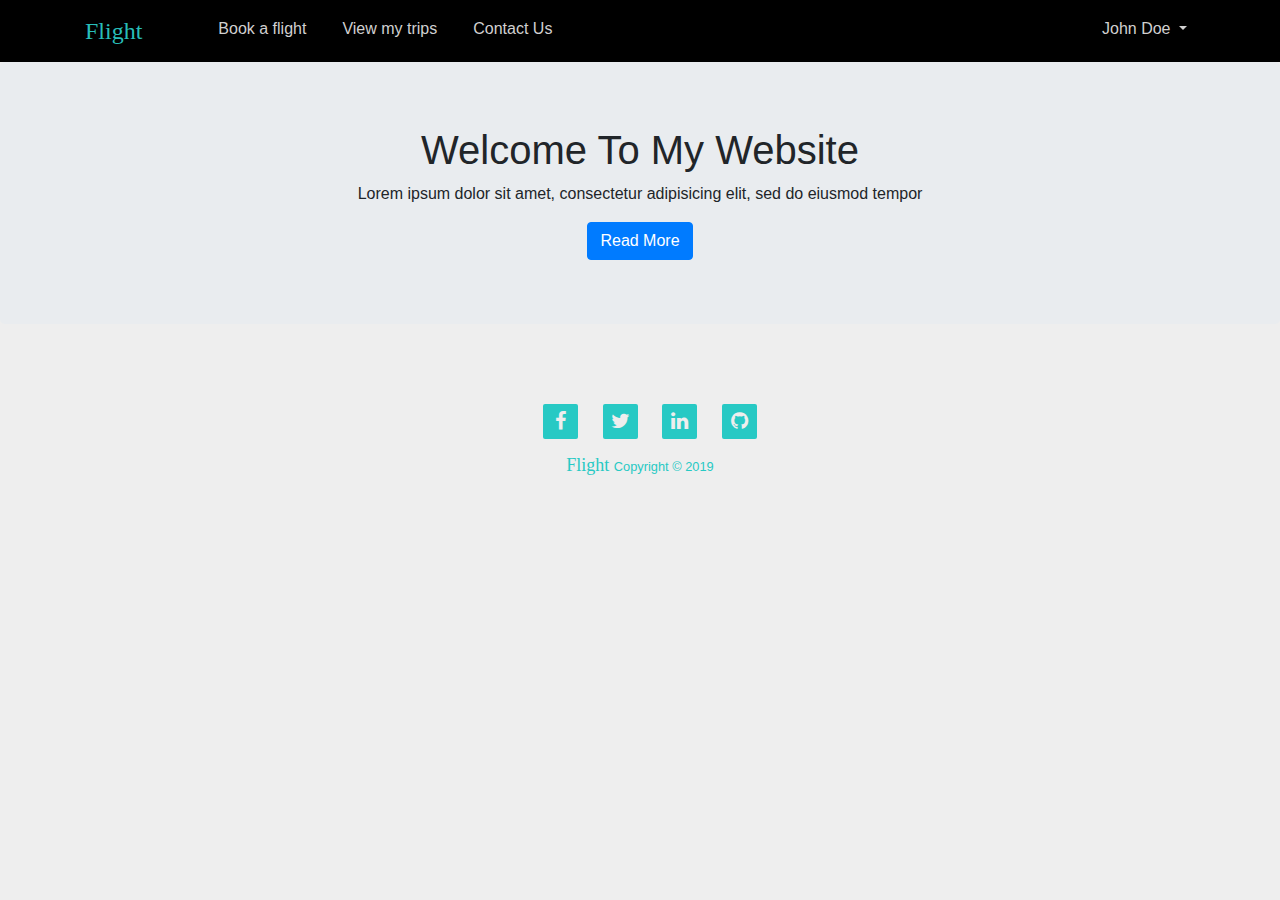
<file: index.html>
<!doctype html>
<html lang="en">

<head>
    <meta charset="utf-8">
    <meta name="viewport" content="width=device-width, initial-scale=1, shrink-to-fit=no">
    <title>Flight | Home</title>
    <link href="css/bootstrap.min.css" rel="stylesheet">
    <link href="css/style.css" rel="stylesheet">
    <link rel="stylesheet" href="http://maxcdn.bootstrapcdn.com/font-awesome/4.2.0/css/font-awesome.min.css">
</head>

<body>

    <!--Navbar-->
    <nav class="navbar navbar-expand-lg bg-color">
        <div class="container">
            <!--Brand Title-->
            <a class="navbar-brand brand-color bookman" href="index.html">Flight</a>
            <nav class="navbar navbar-dark bg-color">
                <button class="navbar-toggler" type="button" data-toggle="collapse" data-target="#navbarSupportedContent" aria-controls="navbarSupportedContent" aria-expanded="false" aria-label="Toggle navigation">
                    <span class="navbar-toggler-icon"></span>
                </button>
            </nav>
            <!--Collapse Nav Items-->
            <div class="collapse navbar-collapse" id="navbarSupportedContent">
                <ul class="navbar-nav mr-auto">
                    <li class="nav-item">
                        <a class="nav-link" href="search.html">Book a flight</a>
                    </li>
                    <li class="nav-item">
                        <a class="nav-link" href="#">View my trips</a>
                    </li>
                    <li class="nav-item">
                        <a class="nav-link" href="#">Contact Us</a>
                    </li>
                </ul>
                <!--Dropdown-->
                <ul class="navbar-nav nav-right">
                    <li class="nav-item dropdown">
                        <a class="nav-link dropdown-toggle" href="#" id="navbarDropdown" role="button" data-toggle="dropdown" aria-haspopup="true" aria-expanded="false">
                            John Doe
                        </a>
                        <div class="dropdown-menu" aria-labelledby="navbarDropdown">
                            <a class="dropdown-item" href="#">My Account</a>
                            <a class="dropdown-item" href="#">Settings</a>
                            <div class="dropdown-divider"></div>
                            <a class="dropdown-item" href="#">Log-out</a>
                        </div>
                    </li>
                </ul>
            </div>
        </div>
    </nav>

    <!-- JUMBOTRON -->
    <div class="jumbotron text-center">
        <div class="container">
            <h1>Welcome To My Website</h1>
            <p>Lorem ipsum dolor sit amet, consectetur adipisicing elit, sed do eiusmod tempor</p>
            <a href="#" class="btn btn-primary">Read More</a>
        </div>
    </div>

    <!-- Footer -->
    <footer class="footer-distributed">

        <div class="footer-right">
            <a href="#"><i class="fa fa-facebook"></i></a>
            <a href="#"><i class="fa fa-twitter"></i></a>
            <a href="#"><i class="fa fa-linkedin"></i></a>
            <a href="#"><i class="fa fa-github"></i></a>
            <p></p>
            <p>
                <div class="bookman"> Flight </div> <small>Copyright &copy; 2019 </small>
            </p>
        </div>
    </footer>

    <!-- JS -->
    <script src="https://code.jquery.com/jquery-3.3.1.slim.min.js"></script>
    <script>
        window.jQuery || document.write('<script src="js/vendor/jquery-slim.min.js"><\/script>')
    </script>
    <script src="js/bootstrap.bundle.min.js"></script>
</body>

</html>
</file>
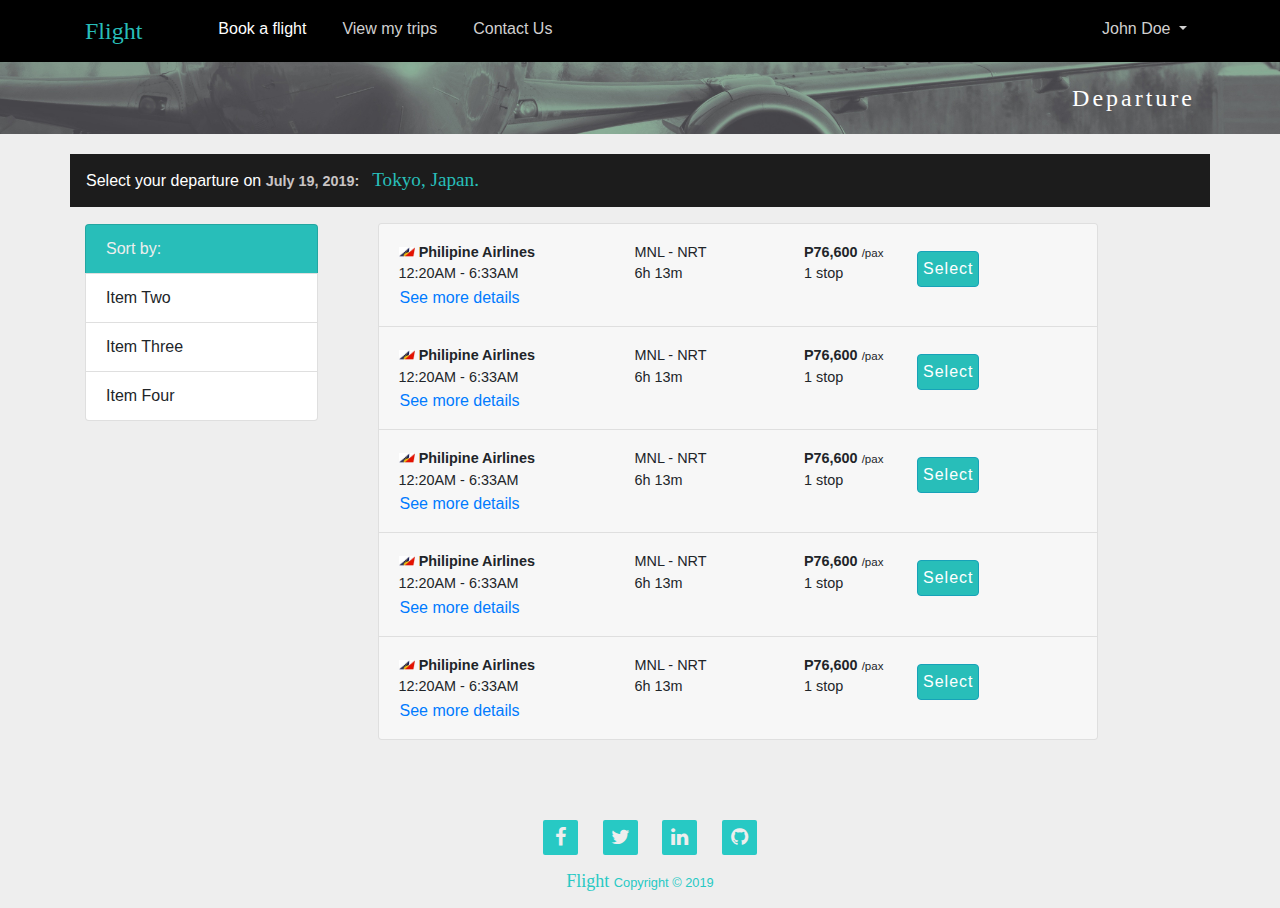
<file: d-search.html>
<!doctype html>
<html lang="en">

<head>
    <meta charset="utf-8">
    <meta name="viewport" content="width=device-width, initial-scale=1, shrink-to-fit=no">
    <title>Flight | Select Departure</title>
    <link href="css/bootstrap.min.css" rel="stylesheet">
    <link href="css/style.css" rel="stylesheet">
    <link rel="stylesheet" href="http://maxcdn.bootstrapcdn.com/font-awesome/4.2.0/css/font-awesome.min.css">
</head>

<body>

    <!--Navbar-->
    <nav class="navbar navbar-expand-lg bg-color">
        <div class="container">
            <!--Brand Title-->
            <a class="navbar-brand brand-color bookman" href="index.html">Flight</a>
            <nav class="navbar navbar-dark bg-color">
                <button class="navbar-toggler" type="button" data-toggle="collapse" data-target="#navbarSupportedContent" aria-controls="navbarSupportedContent" aria-expanded="false" aria-label="Toggle navigation">
                    <span class="navbar-toggler-icon"></span>
                </button>
            </nav>
            <!--Collapse Nav Items-->
            <div class="collapse navbar-collapse" id="navbarSupportedContent">
                <ul class="navbar-nav mr-auto">
                    <li class="nav-item active">
                        <a class="nav-link" href="search.html">Book a flight</a>
                    </li>
                    <li class="nav-item">
                        <a class="nav-link" href="#">View my trips</a>
                    </li>
                    <li class="nav-item">
                        <a class="nav-link" href="#">Contact Us</a>
                    </li>
                </ul>
                <!--Dropdown-->
                <ul class="navbar-nav nav-right">
                    <li class="nav-item dropdown">
                        <a class="nav-link dropdown-toggle" href="#" id="navbarDropdown" role="button" data-toggle="dropdown" aria-haspopup="true" aria-expanded="false">
                            John Doe
                        </a>
                        <div class="dropdown-menu" aria-labelledby="navbarDropdown">
                            <a class="dropdown-item" href="#">My Account</a>
                            <a class="dropdown-item" href="#">Settings</a>
                            <div class="dropdown-divider"></div>
                            <a class="dropdown-item" href="#">Log-out</a>
                        </div>
                    </li>
                </ul>
            </div>
        </div>
    </nav>

    <!-- Banner -->
    <section id="banner">
        <div class="banner-departure bookman">
            <div class="container">
                Departure
            </div>
        </div>
    </section>

    <!-- Breadcrumb -->
    <section id="main">
        <div class="container">
            <div class="row">
                <div class="col-md-12">
                    <ol class="breadcrumb">
                        <li>Select your departure on
                            <div class="date">July 19, 2019: </div> &nbsp;
                            <div class="bookman">Tokyo, Japan.</div>
                        </li>

                    </ol>
                </div>
            </div>
        </div>
    </section>

    <!--Main Body-->
    <section id="main">
        <div class="container">
            <!-- Sort/Filter and List of flights-->
            <div class="row">
                <!-- Sort/Filter-->
                <div class="col-md-3 my-sidebar">
                    <ul class="list-group">
                        <li class="list-group-item list-head">Sort by:</li>
                        <li class="list-group-item">Item Two</li>
                        <li class="list-group-item">Item Three</li>
                        <li class="list-group-item">Item Four</li>
                    </ul>
                </div>

                <!--Results-->
                <div class="col-md-8 my-results">

                    <div class="accordion" id="accordionExample">

                        <!-- Flight Data -->
                        <div class="card">
                            <div class="card-header" id="headingOne">
                                <div class="row container-list">
                                    <div class="col-4 col-list flight-data">
                                        <image class="inline-img" src="./image/pal-icon.jpg"></image>
                                        <strong> Philipine Airlines </strong>
                                        <br> 12:20AM - 6:33AM <br>
                                        <button class="btn btn-link" type="button" data-toggle="collapse" data-target="#collapseOne" aria-expanded="true" aria-controls="collapseOne">
                                                See more details
                                        </button>
                                    </div>
                                    <div class="col-3 col-list flight-data">
                                        MNL - NRT <br> 6h 13m
                                    </div>
                                    <div class="col-2 col-list flight-data">
                                        <strong>P76,600</strong> <small>/pax</small> <br> 1 stop
                                    </div>
                                    <div class="col-2 col-list">
                                        <a href="a-search.html" class="btn btn-info center-block" role="button">Select</a> <br>
                                    </div>
                                    <div id="collapseOne" class="collapse" aria-labelledby="headingOne" data-parent="#accordionExample">
                                        <div class="card-body">
                                            <div class="breadcrumb">
                                                Roundtrip price for 1 traveler, including taxes and fees: P76,600<br> Free Cancellation within 24 hours of booking!
                                            </div>
                                            <div class="row">
                                                <div class="col-sm-6">
                                                    <h5>Departure</h5>
                                                    <h6>12:20 am to 6:33 am (6h 13m)</h6>
                                                    <p class="indent-text">Manila to Tokyo<br> Ninoy Aquino Intl. (MNL) to Haneda (HND)<br> Philippine Airlines 78<br> Economy / Coach (Q)<br> Philing 787-8 </p>
                                                </div>
                                                <div class="col-sm-6">
                                                    <h5>Baggage Fees</h5>
                                                    <h6>Estimated bag fees</h6>
                                                    <p class="indent-text-sm">Carry on: No fee <br>1st checked bag: No fee <br>2nd checked bag: No fee <br><br> Confirm bag fees, weight and size restrictions with
                                                        <a href="#"> Philippine Airlines </a>
                                                    </p>
                                                </div>
                                            </div>
                                        </div>
                                    </div>
                                </div>
                            </div>
                        </div>

                        <!-- Flight Data -->
                        <div class="card">
                            <div class="card-header" id="heading2">
                                <div class="row container-list">
                                    <div class="col-4 col-list flight-data">
                                        <image class="inline-img" src="./image/pal-icon.jpg"></image>
                                        <strong> Philipine Airlines </strong>
                                        <br> 12:20AM - 6:33AM <br>
                                        <button class="btn btn-link" type="button" data-toggle="collapse" data-target="#collapse2" aria-expanded="true" aria-controls="collapseOne">
                                                    See more details
                                            </button>
                                    </div>
                                    <div class="col-3 col-list flight-data">
                                        MNL - NRT <br> 6h 13m
                                    </div>
                                    <div class="col-2 col-list flight-data">
                                        <strong>P76,600</strong> <small>/pax</small> <br> 1 stop
                                    </div>
                                    <div class="col-2 col-list">
                                        <a href="#" class="btn btn-info center-block" role="button">Select</a> <br>
                                    </div>
                                    <div id="collapse2" class="collapse" aria-labelledby="headingOne" data-parent="#accordionExample">
                                        <div class="card-body">
                                            <div class="breadcrumb">
                                                Roundtrip price for 1 traveler, including taxes and fees: P76,600<br> Free Cancellation within 24 hours of booking!
                                            </div>
                                            <div class="row">
                                                <div class="col-sm-6">
                                                    <h5>Departure</h5>
                                                    <h6>12:20 am to 6:33 am (6h 13m)</h6>
                                                    <p class="indent-text">Manila to Tokyo<br> Ninoy Aquino Intl. (MNL) to Haneda (HND)<br> Philippine Airlines 78<br> Economy / Coach (Q)<br> Philing 787-8 </p>
                                                </div>
                                                <div class="col-sm-6">
                                                    <h5>Baggage Fees</h5>
                                                    <h6>Estimated bag fees</h6>
                                                    <p class="indent-text-sm">Carry on: No fee <br>1st checked bag: No fee <br>2nd checked bag: No fee <br><br> Confirm bag fees, weight and size restrictions with
                                                        <a href="#"> Philippine Airlines </a>
                                                    </p>
                                                </div>
                                            </div>
                                        </div>
                                    </div>
                                </div>
                            </div>
                        </div>

                        <!-- Flight Data -->
                        <div class="card">
                            <div class="card-header" id="heading3">
                                <div class="row container-list">
                                    <div class="col-4 col-list flight-data">
                                        <image class="inline-img" src="./image/pal-icon.jpg"></image>
                                        <strong> Philipine Airlines </strong>
                                        <br> 12:20AM - 6:33AM <br>
                                        <button class="btn btn-link" type="button" data-toggle="collapse" data-target="#collapse3" aria-expanded="true" aria-controls="collapseOne">
                                                    See more details
                                            </button>
                                    </div>
                                    <div class="col-3 col-list flight-data">
                                        MNL - NRT <br> 6h 13m
                                    </div>
                                    <div class="col-2 col-list flight-data">
                                        <strong>P76,600</strong> <small>/pax</small> <br> 1 stop
                                    </div>
                                    <div class="col-2 col-list">
                                        <a href="#" class="btn btn-info center-block" role="button">Select</a> <br>
                                    </div>
                                    <div id="collapse3" class="collapse" aria-labelledby="headingOne" data-parent="#accordionExample">
                                        <div class="card-body">
                                            <div class="breadcrumb">
                                                Roundtrip price for 1 traveler, including taxes and fees: P76,600<br> Free Cancellation within 24 hours of booking!
                                            </div>
                                            <div class="row">
                                                <div class="col-sm-6">
                                                    <h5>Departure</h5>
                                                    <h6>12:20 am to 6:33 am (6h 13m)</h6>
                                                    <p class="indent-text">Manila to Tokyo<br> Ninoy Aquino Intl. (MNL) to Haneda (HND)<br> Philippine Airlines 78<br> Economy / Coach (Q)<br> Philing 787-8 </p>
                                                </div>
                                                <div class="col-sm-6">
                                                    <h5>Baggage Fees</h5>
                                                    <h6>Estimated bag fees</h6>
                                                    <p class="indent-text-sm">Carry on: No fee <br>1st checked bag: No fee <br>2nd checked bag: No fee <br><br> Confirm bag fees, weight and size restrictions with
                                                        <a href="#"> Philippine Airlines </a>
                                                    </p>
                                                </div>
                                            </div>
                                        </div>
                                    </div>
                                </div>
                            </div>
                        </div>

                        <!-- Flight Data -->
                        <div class="card">
                            <div class="card-header" id="heading4">
                                <div class="row container-list">
                                    <div class="col-4 col-list flight-data">
                                        <image class="inline-img" src="./image/pal-icon.jpg"></image>
                                        <strong> Philipine Airlines </strong>
                                        <br> 12:20AM - 6:33AM <br>
                                        <button class="btn btn-link" type="button" data-toggle="collapse" data-target="#collapse4" aria-expanded="true" aria-controls="collapseOne">
                                                    See more details
                                            </button>
                                    </div>
                                    <div class="col-3 col-list flight-data">
                                        MNL - NRT <br> 6h 13m
                                    </div>
                                    <div class="col-2 col-list flight-data">
                                        <strong>P76,600</strong> <small>/pax</small> <br> 1 stop
                                    </div>
                                    <div class="col-2 col-list">
                                        <a href="#" class="btn btn-info center-block" role="button">Select</a> <br>
                                    </div>
                                    <div id="collapse4" class="collapse" aria-labelledby="headingOne" data-parent="#accordionExample">
                                        <div class="card-body">
                                            <div class="breadcrumb">
                                                Roundtrip price for 1 traveler, including taxes and fees: P76,600<br> Free Cancellation within 24 hours of booking!
                                            </div>
                                            <div class="row">
                                                <div class="col-sm-6">
                                                    <h5>Departure</h5>
                                                    <h6>12:20 am to 6:33 am (6h 13m)</h6>
                                                    <p class="indent-text">Manila to Tokyo<br> Ninoy Aquino Intl. (MNL) to Haneda (HND)<br> Philippine Airlines 78<br> Economy / Coach (Q)<br> Philing 787-8 </p>
                                                </div>
                                                <div class="col-sm-6">
                                                    <h5>Baggage Fees</h5>
                                                    <h6>Estimated bag fees</h6>
                                                    <p class="indent-text-sm">Carry on: No fee <br>1st checked bag: No fee <br>2nd checked bag: No fee <br><br> Confirm bag fees, weight and size restrictions with
                                                        <a href="#"> Philippine Airlines </a>
                                                    </p>
                                                </div>
                                            </div>
                                        </div>
                                    </div>
                                </div>
                            </div>
                        </div>

                        <!-- Flight Data -->
                        <div class="card">
                            <div class="card-header" id="heading5">
                                <div class="row container-list">
                                    <div class="col-4 col-list flight-data">
                                        <image class="inline-img" src="./image/pal-icon.jpg"></image>
                                        <strong> Philipine Airlines </strong>
                                        <br> 12:20AM - 6:33AM <br>
                                        <button class="btn btn-link" type="button" data-toggle="collapse" data-target="#collapse5" aria-expanded="true" aria-controls="collapseOne">
                                                    See more details
                                            </button>
                                    </div>
                                    <div class="col-3 col-list flight-data">
                                        MNL - NRT <br> 6h 13m
                                    </div>
                                    <div class="col-2 col-list flight-data">
                                        <strong>P76,600</strong> <small>/pax</small> <br> 1 stop
                                    </div>
                                    <div class="col-2 col-list">
                                        <a href="#" class="btn btn-info center-block" role="button">Select</a> <br>
                                    </div>
                                    <div id="collapse5" class="collapse" aria-labelledby="headingOne" data-parent="#accordionExample">
                                        <div class="card-body">
                                            <div class="breadcrumb">
                                                Roundtrip price for 1 traveler, including taxes and fees: P76,600<br> Free Cancellation within 24 hours of booking!
                                            </div>
                                            <div class="row">
                                                <div class="col-sm-6">
                                                    <h5>Departure</h5>
                                                    <h6>12:20 am to 6:33 am (6h 13m)</h6>
                                                    <p class="indent-text">Manila to Tokyo<br> Ninoy Aquino Intl. (MNL) to Haneda (HND)<br> Philippine Airlines 78<br> Economy / Coach (Q)<br> Philing 787-8 </p>
                                                </div>
                                                <div class="col-sm-6">
                                                    <h5>Baggage Fees</h5>
                                                    <h6>Estimated bag fees</h6>
                                                    <p class="indent-text-sm">Carry on: No fee <br>1st checked bag: No fee <br>2nd checked bag: No fee <br><br> Confirm bag fees, weight and size restrictions with
                                                        <a href="#"> Philippine Airlines </a>
                                                    </p>
                                                </div>
                                            </div>
                                        </div>
                                    </div>
                                </div>
                            </div>
                        </div>

                    </div>

                </div>
                <!-- End of Accordion-->
            </div>
            <!-- End of Results-->
        </div>
        <!-- End of Both Sort.../ Results -->
        </div>
    </section>

    <!-- Footer -->
    <footer class="footer-distributed">

        <div class="footer-right">
            <a href="#"><i class="fa fa-facebook"></i></a>
            <a href="#"><i class="fa fa-twitter"></i></a>
            <a href="#"><i class="fa fa-linkedin"></i></a>
            <a href="#"><i class="fa fa-github"></i></a>
            <p></p>
            <p>
                <div class="bookman"> Flight </div> <small>Copyright &copy; 2019 </small>
            </p>
        </div>
    </footer>

    <!-- JS -->
    <script src="https://code.jquery.com/jquery-3.3.1.slim.min.js"></script>
    <script>
        window.jQuery || document.write('<script src="js/vendor/jquery-slim.min.js"><\/script>')
    </script>
    <script src="js/bootstrap.bundle.min.js"></script>
</body>

</html>
</file>
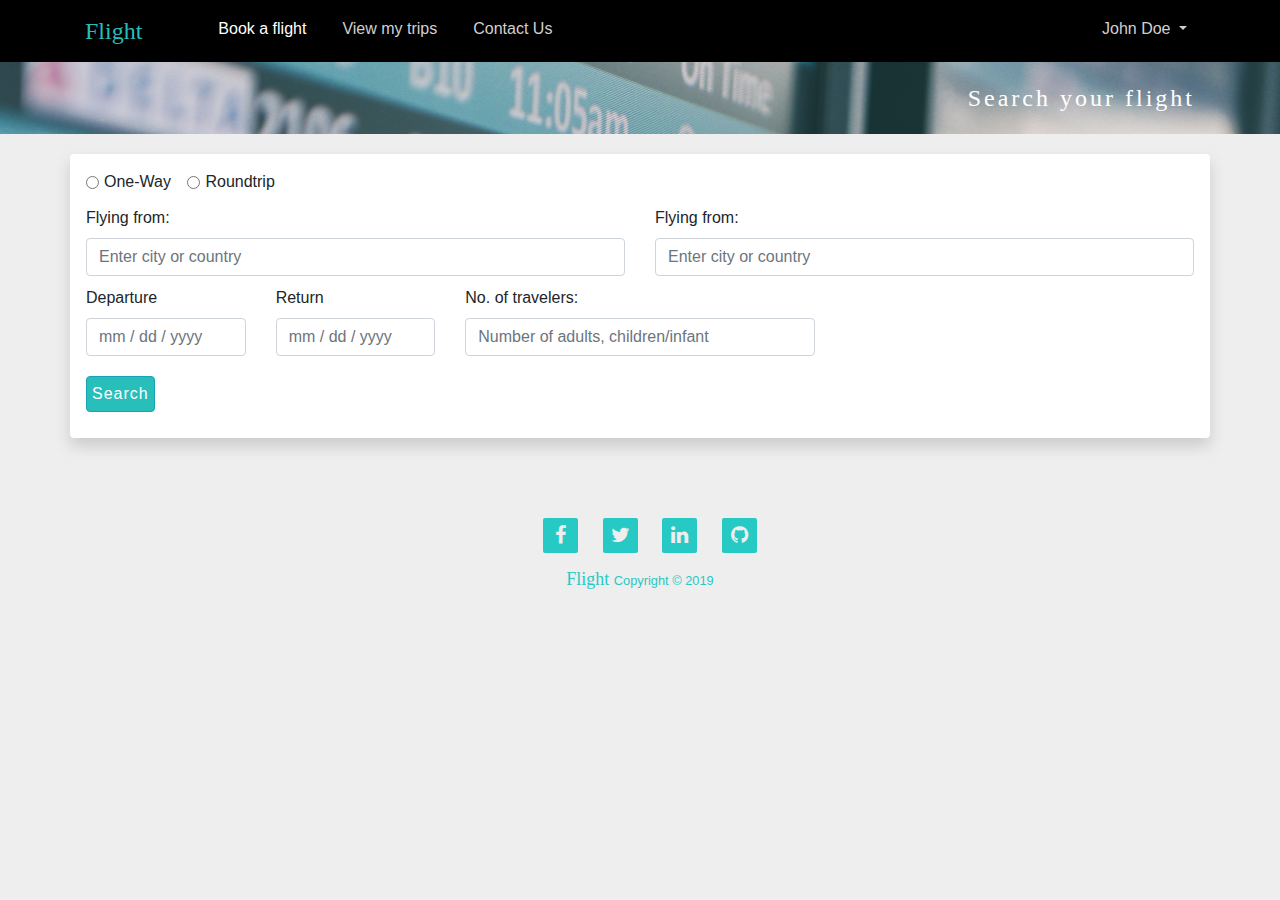
<file: search.html>
<!doctype html>
<html lang="en">

<head>
    <meta charset="utf-8">
    <meta name="viewport" content="width=device-width, initial-scale=1, shrink-to-fit=no">
    <title>Flight | Book a flight</title>
    <link href="css/bootstrap.min.css" rel="stylesheet">
    <link href="css/style.css" rel="stylesheet">
    <link rel="stylesheet" href="http://maxcdn.bootstrapcdn.com/font-awesome/4.2.0/css/font-awesome.min.css">
</head>

<body>

    <!--Navbar-->
    <nav class="navbar navbar-expand-lg bg-color">
        <div class="container">
            <!--Brand Title-->
            <a class="navbar-brand brand-color bookman" href="index.html">Flight</a>
            <nav class="navbar navbar-dark bg-color">
                <button class="navbar-toggler" type="button" data-toggle="collapse" data-target="#navbarSupportedContent" aria-controls="navbarSupportedContent" aria-expanded="false" aria-label="Toggle navigation">
                    <span class="navbar-toggler-icon"></span>
                </button>
            </nav>
            <!--Collapse Nav Items-->
            <div class="collapse navbar-collapse" id="navbarSupportedContent">
                <ul class="navbar-nav mr-auto">
                    <li class="nav-item active">
                        <a class="nav-link" href="search.html">Book a flight</a>
                    </li>
                    <li class="nav-item">
                        <a class="nav-link" href="#">View my trips</a>
                    </li>
                    <li class="nav-item">
                        <a class="nav-link" href="#">Contact Us</a>
                    </li>
                </ul>
                <!--Dropdown-->
                <ul class="navbar-nav nav-right">
                    <li class="nav-item dropdown">
                        <a class="nav-link dropdown-toggle" href="#" id="navbarDropdown" role="button" data-toggle="dropdown" aria-haspopup="true" aria-expanded="false">
                            John Doe
                        </a>
                        <div class="dropdown-menu" aria-labelledby="navbarDropdown">
                            <a class="dropdown-item" href="#">My Account</a>
                            <a class="dropdown-item" href="#">Settings</a>
                            <div class="dropdown-divider"></div>
                            <a class="dropdown-item" href="#">Log-out</a>
                        </div>
                    </li>
                </ul>
            </div>
        </div>
    </nav>

    <!-- Banner -->
    <div class="banner-search bookman">
        <div class="container">
            Search your flight
        </div>
    </div>

    <!--Main Body-->
    <section id="main">
        <div class="container">
            <div class="block shadow p-3 mb-5 bg-white rounded">
                <form>
                    <div class="row">
                        <!-- One-way / Roundtrip Radio -->
                        <div class="col">
                            <div class="form-check form-check-inline">
                                <input class="form-check-input" type="radio" name="inlineRadioOptions" id="inlineRadio1" value="option1">
                                <label class="form-check-label" for="inlineRadio1">One-Way</label>
                            </div>
                            <div class="form-check form-check-inline">
                                <input class="form-check-input" type="radio" name="inlineRadioOptions" id="inlineRadio2" value="option2">
                                <label class="form-check-label" for="inlineRadio2">Roundtrip</label>
                            </div>
                        </div>
                    </div>
                    <!-- Flying to / Flying from-->
                    <div class="row">
                        <div class="col">
                            <label for="exampleInputEmail1">Flying from: </label>
                            <input type="text" class="form-control" placeholder="Enter city or country">
                        </div>
                        <div class="col">
                            <label for="exampleInputEmail1">Flying from: </label>
                            <input type="text" class="form-control" placeholder="Enter city or country">
                        </div>
                    </div>
                    <!-- Date & No. of Travelers-->
                    <div class="row">
                        <div class="col-sm-2">
                            <label for="exampleInputEmail1">Departure</label>
                            <input type="text" class="form-control" placeholder="mm / dd / yyyy">
                        </div>
                        <div class="col-sm-2">
                            <label for="exampleInputEmail1">Return </label>
                            <input type="text" class="form-control" placeholder="mm / dd / yyyy">
                        </div>
                        <div class="col-sm-4">
                            <label for="exampleInputEmail1">No. of travelers: </label>
                            <input type="text" class="form-control" placeholder="Number of adults, children/infant">
                        </div>
                    </div>
                    <a href="d-search.html" class="btn btn-info" role="button">Search</a>
                </form>

            </div>
        </div>
    </section>

    <!-- Footer -->
    <footer class="footer-distributed">

        <div class="footer-right">
            <a href="#"><i class="fa fa-facebook"></i></a>
            <a href="#"><i class="fa fa-twitter"></i></a>
            <a href="#"><i class="fa fa-linkedin"></i></a>
            <a href="#"><i class="fa fa-github"></i></a>
            <p></p>
            <p>
                <div class="bookman"> Flight </div> <small>Copyright &copy; 2019 </small>
            </p>
        </div>
    </footer>

    <!-- JS -->
    <script src="https://code.jquery.com/jquery-3.3.1.slim.min.js"></script>
    <script>
        window.jQuery || document.write('<script src="js/vendor/jquery-slim.min.js"><\/script>')
    </script>
    <script src="js/bootstrap.bundle.min.js"></script>
</body>

</html>
</file>
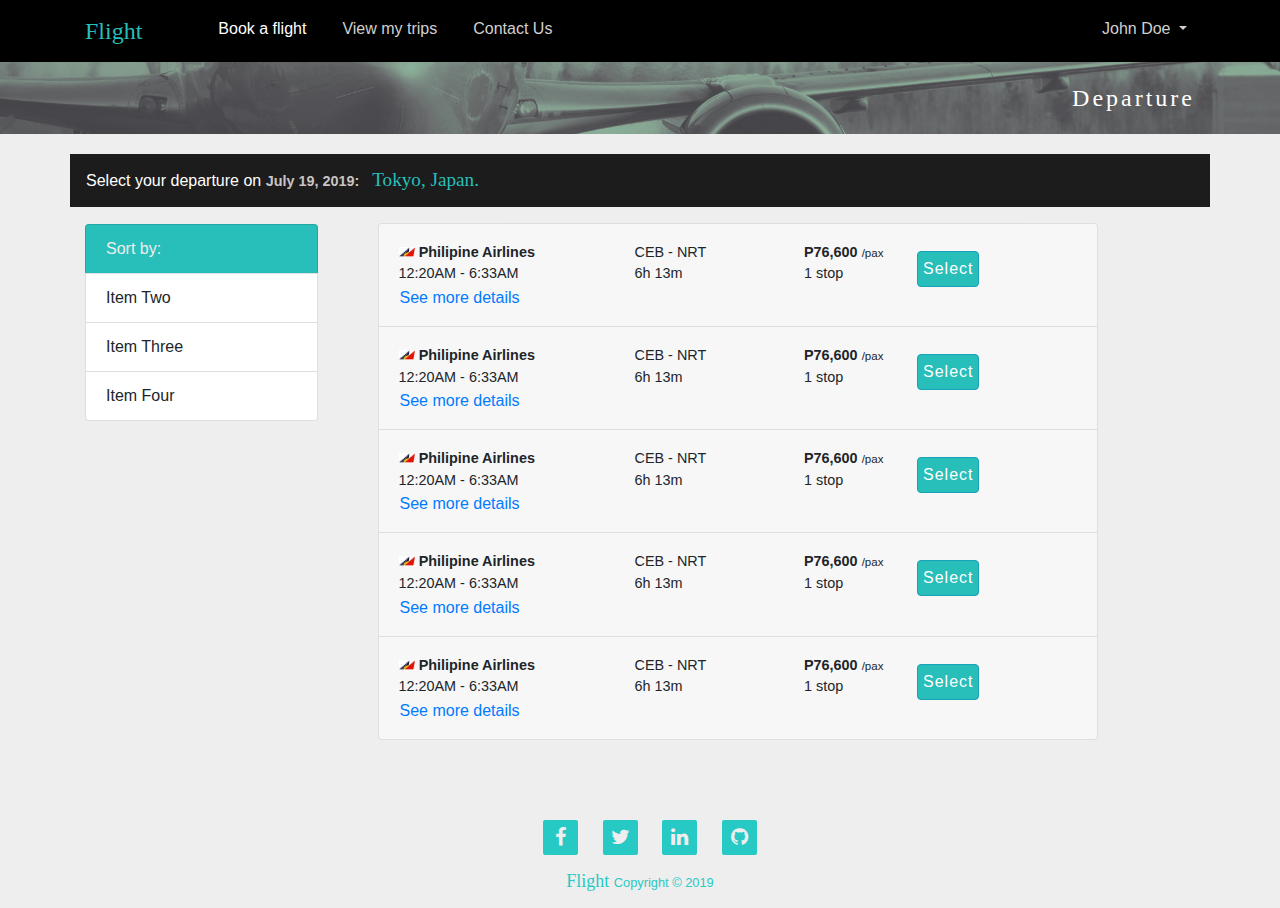
<file: testing.html>
<!doctype html>
<html lang="en">

<head>
    <meta charset="utf-8">
    <meta name="viewport" content="width=device-width, initial-scale=1, shrink-to-fit=no">
    <title>Flight | Select Departure</title>
    <link href="css/bootstrap.min.css" rel="stylesheet">
    <link href="css/style.css" rel="stylesheet">
    <link rel="stylesheet" href="http://maxcdn.bootstrapcdn.com/font-awesome/4.2.0/css/font-awesome.min.css">
</head>

<body>

    <!--Navbar-->
    <nav class="navbar navbar-expand-lg bg-color">
        <div class="container">
            <!--Brand Title-->
            <a class="navbar-brand brand-color bookman" href="index.html">Flight</a>
            <nav class="navbar navbar-dark bg-color">
                <button class="navbar-toggler" type="button" data-toggle="collapse" data-target="#navbarSupportedContent" aria-controls="navbarSupportedContent" aria-expanded="false" aria-label="Toggle navigation">
                    <span class="navbar-toggler-icon"></span>
                </button>
            </nav>
            <!--Collapse Nav Items-->
            <div class="collapse navbar-collapse" id="navbarSupportedContent">
                <ul class="navbar-nav mr-auto">
                    <li class="nav-item active">
                        <a class="nav-link" href="search.html">Book a flight</a>
                    </li>
                    <li class="nav-item">
                        <a class="nav-link" href="#">View my trips</a>
                    </li>
                    <li class="nav-item">
                        <a class="nav-link" href="#">Contact Us</a>
                    </li>
                </ul>
                <!--Dropdown-->
                <ul class="navbar-nav nav-right">
                    <li class="nav-item dropdown">
                        <a class="nav-link dropdown-toggle" href="#" id="navbarDropdown" role="button" data-toggle="dropdown" aria-haspopup="true" aria-expanded="false">
                            John Doe
                        </a>
                        <div class="dropdown-menu" aria-labelledby="navbarDropdown">
                            <a class="dropdown-item" href="#">My Account</a>
                            <a class="dropdown-item" href="#">Settings</a>
                            <div class="dropdown-divider"></div>
                            <a class="dropdown-item" href="#">Log-out</a>
                        </div>
                    </li>
                </ul>
            </div>
        </div>
    </nav>

    <!-- Banner -->
    <section id="banner">
        <div class="banner-departure bookman">
            <div class="container">
                Departure
            </div>
        </div>
    </section>

    <!-- Breadcrumb -->
    <section id="main">
        <div class="container">
            <div class="row">
                <div class="col-md-12">
                    <ol class="breadcrumb">
                        <li>Select your departure on
                            <div class="date">July 19, 2019: </div> &nbsp;
                            <div class="bookman">Tokyo, Japan.</div>
                        </li>

                    </ol>
                </div>
            </div>
        </div>
    </section>

    <!--Main Body-->
    <section id="main">
        <div class="container">
            <!-- Sort/Filter and List of flights-->
            <div class="row">
                <!-- Sort/Filter-->
                <div class="col-md-3 my-sidebar">
                    <ul class="list-group">
                        <li class="list-group-item list-head">Sort by:</li>
                        <li class="list-group-item">Item Two</li>
                        <li class="list-group-item">Item Three</li>
                        <li class="list-group-item">Item Four</li>
                    </ul>
                </div>

                <!--Results-->
                <div class="col-md-8 my-results">

                    <div class="accordion" id="accordionExample">

                        <!-- Flight Data -->
                        <div class="card">
                            <div class="card-header" id="headingOne">
                                <div class="row container-list">
                                    <div class="col-4 col-list flight-data">
                                        <image class="inline-img" src="./image/pal-icon.jpg"></image>
                                        <strong> Philipine Airlines </strong>
                                        <br> 12:20AM - 6:33AM <br>
                                        <button class="btn btn-link" type="button" data-toggle="collapse" data-target="#collapseOne" aria-expanded="true" aria-controls="collapseOne">
                                                See more details
                                        </button>
                                    </div>
                                    <div class="col-3 col-list flight-data">
                                        CEB - NRT <br> 6h 13m
                                    </div>
                                    <div class="col-2 col-list flight-data">
                                        <strong>P76,600</strong> <small>/pax</small> <br> 1 stop
                                    </div>
                                    <div class="col-2 col-list">
                                        <a href="#" class="btn btn-info center-block" role="button">Select</a> <br>
                                    </div>
                                    <div id="collapseOne" class="collapse" aria-labelledby="headingOne" data-parent="#accordionExample">
                                        <div class="card-body">
                                            <p>1</p>
                                            <p>2</p>
                                            <p>3</p>
                                        </div>
                                    </div>
                                </div>
                            </div>
                        </div>

                        <!-- Flight Data -->
                        <div class="card">
                            <div class="card-header" id="heading2">
                                <div class="row container-list">
                                    <div class="col-4 col-list flight-data">
                                        <image class="inline-img" src="./image/pal-icon.jpg"></image>
                                        <strong> Philipine Airlines </strong>
                                        <br> 12:20AM - 6:33AM <br>
                                        <button class="btn btn-link" type="button" data-toggle="collapse" data-target="#collapse2" aria-expanded="true" aria-controls="collapseOne">
                                                    See more details
                                            </button>
                                    </div>
                                    <div class="col-3 col-list flight-data">
                                        CEB - NRT <br> 6h 13m
                                    </div>
                                    <div class="col-2 col-list flight-data">
                                        <strong>P76,600</strong> <small>/pax</small> <br> 1 stop
                                    </div>
                                    <div class="col-2 col-list">
                                        <a href="#" class="btn btn-info center-block" role="button">Select</a> <br>
                                    </div>
                                    <div id="collapse2" class="collapse" aria-labelledby="headingOne" data-parent="#accordionExample">
                                        <div class="card-body">
                                            <p>1</p>
                                            <p>2</p>
                                            <p>3</p>
                                        </div>
                                    </div>
                                </div>
                            </div>
                        </div>

                        <!-- Flight Data -->
                        <div class="card">
                            <div class="card-header" id="heading3">
                                <div class="row container-list">
                                    <div class="col-4 col-list flight-data">
                                        <image class="inline-img" src="./image/pal-icon.jpg"></image>
                                        <strong> Philipine Airlines </strong>
                                        <br> 12:20AM - 6:33AM <br>
                                        <button class="btn btn-link" type="button" data-toggle="collapse" data-target="#collapse3" aria-expanded="true" aria-controls="collapseOne">
                                                    See more details
                                            </button>
                                    </div>
                                    <div class="col-3 col-list flight-data">
                                        CEB - NRT <br> 6h 13m
                                    </div>
                                    <div class="col-2 col-list flight-data">
                                        <strong>P76,600</strong> <small>/pax</small> <br> 1 stop
                                    </div>
                                    <div class="col-2 col-list">
                                        <a href="#" class="btn btn-info center-block" role="button">Select</a> <br>
                                    </div>
                                    <div id="collapse3" class="collapse" aria-labelledby="headingOne" data-parent="#accordionExample">
                                        <div class="card-body">
                                            <p>1</p>
                                            <p>2</p>
                                            <p>3</p>
                                        </div>
                                    </div>
                                </div>
                            </div>
                        </div>

                        <!-- Flight Data -->
                        <div class="card">
                            <div class="card-header" id="heading4">
                                <div class="row container-list">
                                    <div class="col-4 col-list flight-data">
                                        <image class="inline-img" src="./image/pal-icon.jpg"></image>
                                        <strong> Philipine Airlines </strong>
                                        <br> 12:20AM - 6:33AM <br>
                                        <button class="btn btn-link" type="button" data-toggle="collapse" data-target="#collapse4" aria-expanded="true" aria-controls="collapseOne">
                                                    See more details
                                            </button>
                                    </div>
                                    <div class="col-3 col-list flight-data">
                                        CEB - NRT <br> 6h 13m
                                    </div>
                                    <div class="col-2 col-list flight-data">
                                        <strong>P76,600</strong> <small>/pax</small> <br> 1 stop
                                    </div>
                                    <div class="col-2 col-list">
                                        <a href="#" class="btn btn-info center-block" role="button">Select</a> <br>
                                    </div>
                                    <div id="collapse4" class="collapse" aria-labelledby="headingOne" data-parent="#accordionExample">
                                        <div class="card-body">
                                            <p>1</p>
                                            <p>2</p>
                                            <p>3</p>
                                        </div>
                                    </div>
                                </div>
                            </div>
                        </div>

                        <!-- Flight Data -->
                        <div class="card">
                            <div class="card-header" id="heading5">
                                <div class="row container-list">
                                    <div class="col-4 col-list flight-data">
                                        <image class="inline-img" src="./image/pal-icon.jpg"></image>
                                        <strong> Philipine Airlines </strong>
                                        <br> 12:20AM - 6:33AM <br>
                                        <button class="btn btn-link" type="button" data-toggle="collapse" data-target="#collapse5" aria-expanded="true" aria-controls="collapseOne">
                                                    See more details
                                            </button>
                                    </div>
                                    <div class="col-3 col-list flight-data">
                                        CEB - NRT <br> 6h 13m
                                    </div>
                                    <div class="col-2 col-list flight-data">
                                        <strong>P76,600</strong> <small>/pax</small> <br> 1 stop
                                    </div>
                                    <div class="col-2 col-list">
                                        <a href="#" class="btn btn-info center-block" role="button">Select</a> <br>
                                    </div>
                                    <div id="collapse5" class="collapse" aria-labelledby="headingOne" data-parent="#accordionExample">
                                        <div class="card-body">
                                            <p>1</p>
                                            <p>2</p>
                                            <p>3</p>
                                        </div>
                                    </div>
                                </div>
                            </div>
                        </div>

                    </div>

                </div>
                <!-- End of Accordion-->
            </div>
            <!-- End of Results-->
        </div>
        <!-- End of Both Sort.../ Results -->
        </div>
    </section>

    <!-- Footer -->
    <footer class="footer-distributed">

        <div class="footer-right">
            <a href="#"><i class="fa fa-facebook"></i></a>
            <a href="#"><i class="fa fa-twitter"></i></a>
            <a href="#"><i class="fa fa-linkedin"></i></a>
            <a href="#"><i class="fa fa-github"></i></a>
            <p></p>
            <p>
                <div class="bookman"> Flight </div> <small>Copyright &copy; 2019 </small>
            </p>
        </div>
    </footer>

    <!-- JS -->
    <script src="https://code.jquery.com/jquery-3.3.1.slim.min.js"></script>
    <script>
        window.jQuery || document.write('<script src="js/vendor/jquery-slim.min.js"><\/script>')
    </script>
    <script src="js/bootstrap.bundle.min.js"></script>
</body>

</html>
</file>
<file: css/style.css>
body {
    background-color: #EEEEEE;
}

.bg-color {
    background-color: rgba(0, 0, 0, 1) !important;
}

.bg-color-2 {
    background-color: #EEEEEE !important;
}

.inline-img {
    display: inline-block;
    max-height: 14px;
    padding-top: 4px;
    vertical-align: baseline !important;
}

.navbar {
    min-height: 0px !important;
    margin-bottom: 0;
    border-radius: 0;
}

.navbar-brand {
    font-size: 24px;
}

li.dropdown {
    z-index: 10;
}

.brand-color {
    color: #28BEB9 !important;
}

.low-color {
    color: rgba(0, 0, 0, 0.4) !important;
}

a.nav-link {
    color: rgb(209, 208, 208) !important;
}

.active a {
    color: white !important;
    text-decoration: bold;
}

.dropdown-menu a {
    color: black !important;
}

.bookman {
    font-family: "Bookman Old Style";
    text-decoration: none !important;
    display: inline;
}

.footer-right .bookman {
    font-size: 18px;
}

.navbar-nav li {
    padding-top: 0px !important;
    padding-bottom: 0 !important;
    margin-left: 20px;
    height: 44px;
}


/* Banner */

.banner-search {
    top: 0;
    height: 8vh;
    padding: 10px;
    text-decoration: none !important;
    display: flex !important;
    align-items: center !important;
    background-image: url("../image/book.jpg") !important;
    background-size: cover !important;
    font-size: 24px !important;
    color: white !important;
    letter-spacing: 3px !important;
    text-align: right !important;
    margin-bottom: 20px;
}

.banner-departure {
    top: 0;
    height: 8vh;
    padding: 10px;
    text-decoration: none !important;
    display: flex !important;
    align-items: center !important;
    background-image: url("../image/departure.jpg") !important;
    background-position: left;
    background-size: cover !important;
    font-size: 24px !important;
    color: white !important;
    letter-spacing: 3px !important;
    text-align: right !important;
    margin-bottom: 20px;
}

.banner-arrival {
    top: 0;
    height: 8vh;
    padding: 10px;
    text-decoration: none !important;
    display: flex !important;
    align-items: center !important;
    background-image: url("../image/arrival.jpg") !important;
    background-position: left;
    background-size: cover !important;
    font-size: 24px !important;
    color: white !important;
    letter-spacing: 3px !important;
    text-align: right !important;
    margin-bottom: 20px;
}


/* Breadcrumb */

ol.breadcrumb {
    border-radius: 0;
    background-color: #000000e1;
    color: white;
}

ol.breadcrumb .date {
    font-size: 90%;
    font-weight: bold;
    color: rgb(201, 196, 196);
    display: inline;
}

ol.breadcrumb .bookman {
    color: #28BEB9;
    font-size: 120%;
}


/* Section Main */

#main .container {
    background-color: #EEEEEE;
    padding: 0px;
}

#main .container .block {
    background-color: white;
    border-radius: 10px;
    padding: 20px;
    margin: 0px;
}

.my-sidebar {
    padding-left: 30px !important;
    padding-right: 30px !important;
}

.my-results {
    padding-left: 30px !important;
    padding-right: 30px !important;
}

.my-departure {
    padding-left: 30px !important;
    padding-right: 30px !important;
    max-width: 1072px;
}


/* Forms */

form .row {
    margin-bottom: 10px;
}

.btn-outline-primary {
    margin-top: 10px;
}

a.btn.btn-info {
    background-color: #28BEB9;
    color: white !important;
    padding: 5px;
    margin: 10px 0px;
    letter-spacing: 1px !important;
}


/* Lists and Accordion*/

.departure-data {
    margin-bottom: 20px;
}

.card-header {
    padding-left: 30px !important;
    padding-right: 0px !important;
    padding-bottom: 0px !important;
}

.card-body {
    padding: 0px !important;
    max-width: 675px;
}

.card-body-departure {
    padding: 0px !important;
    max-width: 1000px;
}

.indent-text {
    margin-left: 20px;
    line-height: 25px;
    color: #565656;
}

.indent-text-sm {
    margin-left: 20px;
    line-height: 20px;
    color: #565656;
}

.flight-data {
    padding-top: 1px !important;
    padding-bottom: 10px !important;
}

.flight-data button {
    padding: 0% !important;
}

.container-list {
    width: 100% !important;
    padding: 5px;
    font-size: 90%;
}

.col-list {
    padding: 0%;
}

.col-3.col-list.flight-data {
    margin-left: 10px;
}

.col-2.col-list.flight-data {
    padding-right: 0px;
}

ul.list-group {
    margin-top: 1px;
    margin-bottom: 20px;
}

.no-radius {
    border-radius: 0 !important;
}

.list-head {
    background-color: #28BEB9 !important;
    color: #EEEEEE !important;
}

.table-sm {
    margin-bottom: 10px;
}

.well {
    padding: 5px;
}


/* Footer */

.footer-distributed {
    width: 100%;
    text-align: center;
    font: normal 16px sans-serif;
    color: rgb(39, 201, 196) !important;
    margin-top: 80px;
}


/* Footer links */

.footer-distributed p.footer-links {
    font-size: 18px;
    font-weight: bold;
    color: #EEEEEE !important;
    margin: 0;
    padding: 0;
}

.footer-distributed p.footer-links a {
    display: inline-block;
    line-height: 1.8;
    text-decoration: none;
    color: rgb(39, 201, 196) !important;
}

.footer-distributed .footer-right {
    margin-top: 6px;
    padding: 0px;
    max-width: 100%;
}

.footer-distributed .footer-right a {
    display: inline-block;
    width: 35px;
    height: 35px;
    background-color: rgb(39, 201, 196);
    border-radius: 2px;
    font-size: 20px;
    color: #EEEEEE;
    text-align: center;
    line-height: 35px;
    margin-left: 20px;
}


/* If you don't want the footer to be responsive, remove these media queries */

@media (max-width: 600px) {
    .footer-distributed .footer-left,
    .footer-distributed .footer-right {
        text-align: center;
    }
    .footer-distributed .footer-right {
        float: none;
        margin: 0 auto 20px;
    }
    .footer-distributed .footer-left p.footer-links {
        line-height: 1.8;
    }
}

@media (max-width: 767px) {
    .navbar-default .navbar-nav .open .dropdown-menu>li>a {
        color: #ecf0f1;
    }
    .navbar-default .navbar-nav .open .dropdown-menu>li>a:hover,
    .navbar-default .navbar-nav .open .dropdown-menu>li>a:focus {
        color: #ffbbbc;
    }
    .navbar-default .navbar-nav .open .dropdown-menu>.active>a,
    .navbar-default .navbar-nav .open .dropdown-menu>.active>a:hover,
    .navbar-default .navbar-nav .open .dropdown-menu>.active>a:focus {
        color: #ffbbbc;
        background-color: #c0392b;
    }
}
</file>
